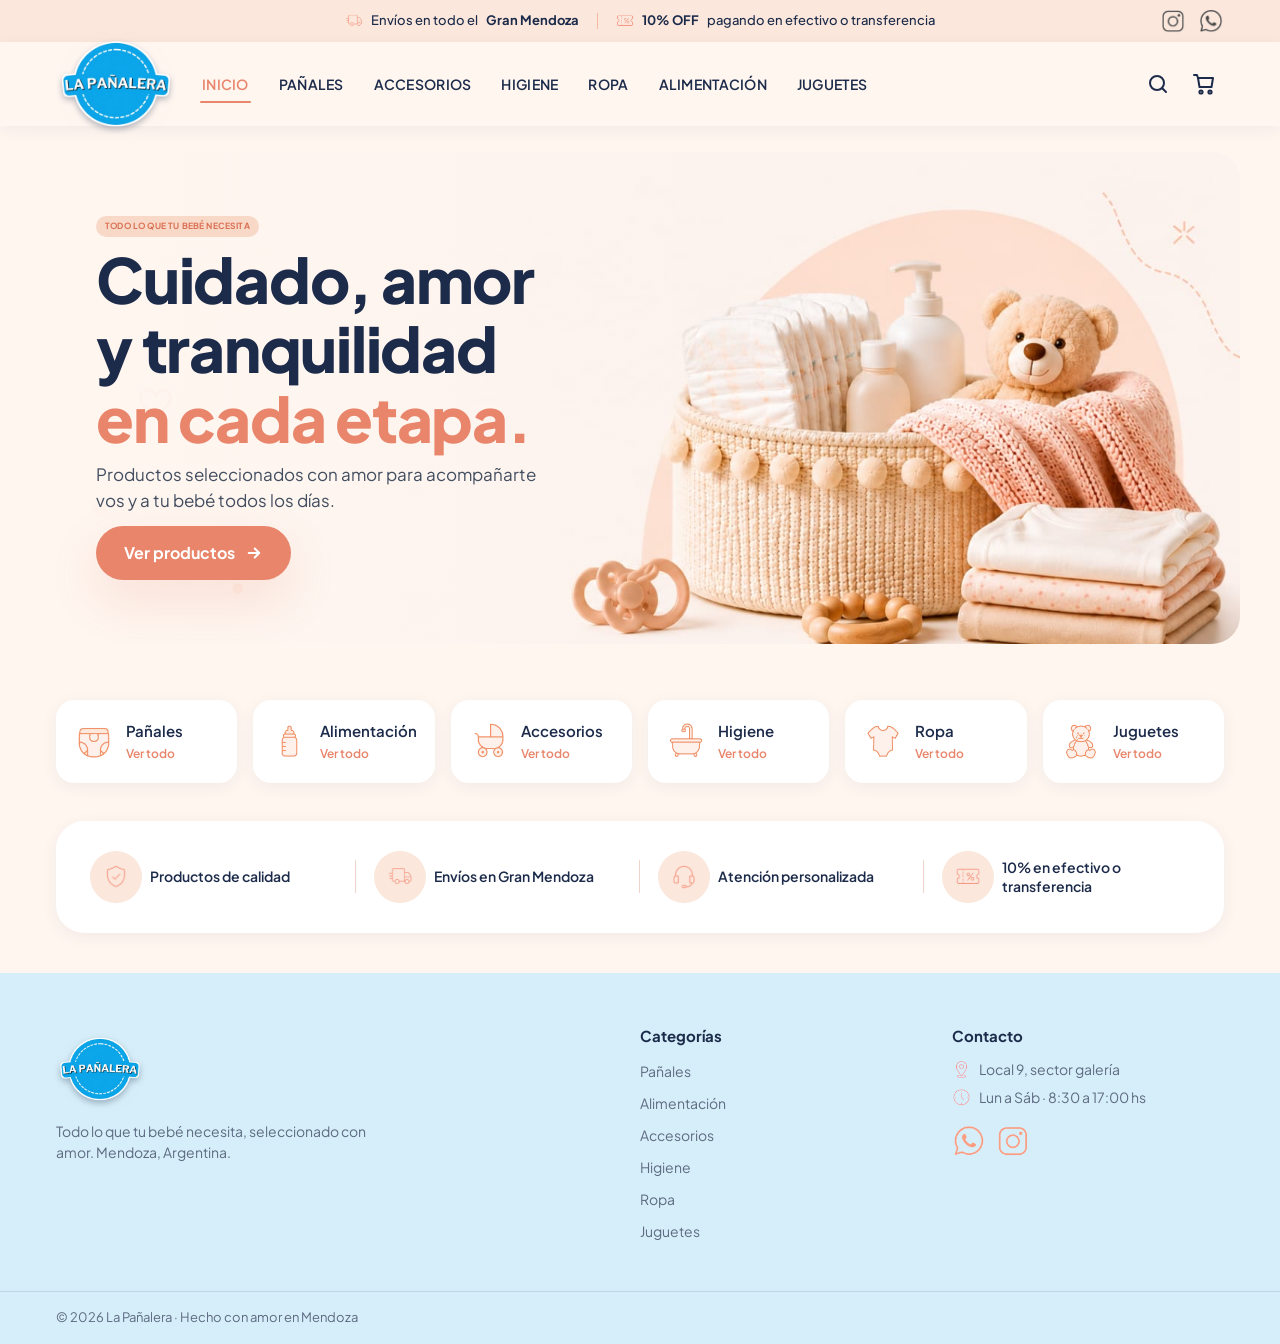
<file: index.html>
<!DOCTYPE html>
<html lang="es">
<head>
  <meta charset="UTF-8" />
  <meta name="viewport" content="width=device-width, initial-scale=1.0" />
  <title>La Pañalera — Todo lo que tu bebé necesita</title>
  <meta name="description" content="La Pañalera: pañales, alimentación, accesorios, higiene, ropa y juguetes para tu bebé. Productos seleccionados con amor. Envíos a todo el país." />

  <link rel="preconnect" href="https://fonts.googleapis.com" />
  <link rel="preconnect" href="https://fonts.gstatic.com" crossorigin />
  <link href="https://fonts.googleapis.com/css2?family=Plus+Jakarta+Sans:wght@400;500;600;700;800&display=swap" rel="stylesheet" />
  <link rel="stylesheet" href="css/styles.css" />
  <link rel="icon" href="assets/logo.png" />
</head>
<body>

  <!-- ===================== BARRA DE ANUNCIO ===================== -->
  <div class="topbar">
    <div class="container topbar__inner">
      <p class="topbar__msg">
        <img class="ico" src="assets/icons/truck-coral.png" alt="" />
        Envíos en todo el <strong>Gran Mendoza</strong>
      </p>
      <span class="topbar__sep" aria-hidden="true"></span>
      <p class="topbar__msg topbar__msg--2">
        <img class="ico" src="assets/icons/oferta-coral.png" alt="" />
        <strong>10% OFF</strong> pagando en efectivo o transferencia
      </p>
      <div class="topbar__social">
        <a href="https://www.instagram.com/lapanaleradelmercado" target="_blank" rel="noopener" aria-label="Instagram"><img class="social-ico" src="assets/icons/ig-gray.png" alt="Instagram" /></a>
        <a href="#" id="topbarWa" target="_blank" rel="noopener" aria-label="WhatsApp"><img class="social-ico" src="assets/icons/wa-gray.png" alt="WhatsApp" /></a>
      </div>
    </div>
  </div>

  <!-- ===================== HEADER ===================== -->
  <header class="header">
    <div class="container header__inner">
      <button class="header__menu" id="menuBtn" aria-label="Abrir menú">
        <svg viewBox="0 0 24 24"><path d="M4 7h16M4 12h16M4 17h16"/></svg>
      </button>

      <a href="index.html" class="logo" aria-label="La Pañalera — inicio">
        <img class="logo__img" src="assets/logo-sticker.png" alt="La Pañalera" width="1052" height="1052" />
      </a>

      <nav class="nav" id="nav">
        <a href="index.html" class="nav__link is-active">Inicio</a>
        <a href="productos.html?rubro=panales" class="nav__link">Pañales</a>
        <a href="productos.html?rubro=accesorios" class="nav__link">Accesorios</a>
        <a href="productos.html?rubro=higiene" class="nav__link">Higiene</a>
        <a href="productos.html?rubro=ropa" class="nav__link">Ropa</a>
        <a href="productos.html?rubro=alimentacion" class="nav__link">Alimentación</a>
        <a href="productos.html?rubro=juguetes" class="nav__link">Juguetes</a>
        <a href="productos.html" class="nav__link nav__link--ofertas" hidden>Ofertas</a>
      </nav>

      <div class="header__actions">
        <button class="iconbtn iconbtn--search" id="searchBtn" aria-label="Buscar productos">
          <svg viewBox="0 0 24 24"><circle cx="11" cy="11" r="7"/><path d="m20 20-3.5-3.5"/></svg>
        </button>
        <button class="iconbtn header__user" aria-label="Mi cuenta">
          <svg viewBox="0 0 24 24"><circle cx="12" cy="8" r="4"/><path d="M5 20c0-3.5 3-6 7-6s7 2.5 7 6"/></svg>
        </button>
        <button class="iconbtn iconbtn--cart" id="cartBtn" aria-label="Carrito">
          <svg viewBox="0 0 24 24"><path d="M6 6h15l-1.5 9h-12z"/><path d="M6 6 5 3H2"/><circle cx="9" cy="20" r="1.6"/><circle cx="18" cy="20" r="1.6"/></svg>
          <span class="badge" id="cartCount" hidden>0</span>
        </button>
      </div>
    </div>
  </header>

  <!-- Menú lateral mobile -->
  <div class="drawer" id="drawer" hidden>
    <div class="drawer__panel">
      <button class="drawer__close" id="drawerClose" aria-label="Cerrar menú">&times;</button>
      <nav class="drawer__nav" id="drawerNav"></nav>
    </div>
    <div class="drawer__backdrop" id="drawerBackdrop"></div>
  </div>

  <!-- Carrito (panel lateral) -->
  <div class="cart" id="cart" hidden>
    <div class="cart__backdrop" id="cartBackdrop"></div>
    <aside class="cart__panel" role="dialog" aria-label="Tu carrito">
      <header class="cart__head">
        <h2 class="cart__title">Tu carrito</h2>
        <button class="cart__close" id="cartClose" aria-label="Cerrar carrito">&times;</button>
      </header>
      <div class="cart__body" id="cartBody"><!-- render por JS --></div>
      <footer class="cart__foot" id="cartFoot">
        <div class="cart__totalrow">
          <span>Total</span>
          <strong id="cartTotal">$0</strong>
        </div>
        <a class="btn btn--primary cart__checkout" id="cartCheckout" target="_blank" rel="noopener">
          <img class="cart__waico" src="assets/icons/wa-white.png" alt="" />
          Finalizar pedido por WhatsApp
        </a>
        <button class="cart__clear" id="cartClear">Vaciar carrito</button>
      </footer>
    </aside>
  </div>

  <!-- Aviso flotante -->
  <div class="toast" id="toast" role="status" aria-live="polite" hidden></div>

  <main>
    <!-- ===================== HERO ===================== -->
    <section class="hero">
      <div class="container hero__inner">
        <picture class="hero__pic">
          <source media="(max-width: 991px)" srcset="assets/hero-mobile.jpeg" />
          <img class="hero__photo" src="assets/hero.jpeg" alt="Canasta con productos para bebé: pañales, mamadera, osito de peluche, mantita y accesorios" />
        </picture>
        <div class="hero__scrim" aria-hidden="true"></div>
        <div class="hero__content">
          <span class="pill">Todo lo que tu bebé necesita</span>
          <h1 class="hero__title">
            Cuidado, amor<br />y tranquilidad<br />
            <span class="hero__title-accent">en cada etapa.</span>
          </h1>
          <p class="hero__text">
            Productos seleccionados con amor para acompañarte
            vos y a tu bebé todos los días.
          </p>
          <a href="productos.html" class="btn btn--primary hero__cta">
            Ver productos
            <svg viewBox="0 0 24 24" aria-hidden="true"><path d="M5 12h14M13 6l6 6-6 6"/></svg>
          </a>

          <!-- confianza (visible en desktop dentro del hero) -->
          <ul class="hero__trust">
            <li><span class="hero__trust-ico"><img src="assets/icons/escudo-coral.png" alt="" /></span> Productos confiables</li>
            <li><span class="hero__trust-ico"><img src="assets/icons/truck-coral.png" alt="" /></span> Envíos en Gran Mendoza</li>
            <li><span class="hero__trust-ico"><img src="assets/icons/soporte-coral.png" alt="" /></span> Atención personalizada</li>
          </ul>
        </div>

      </div>
    </section>

    <!-- ===================== CATEGORÍAS ===================== -->
    <section class="cats" id="categorias" aria-label="Categorías">
      <div class="container">
        <div class="cats__card">
          <div class="cats__grid" id="catsGrid"><!-- render por JS --></div>
          <a href="productos.html" class="btn btn--soft cats__all">
            Ver todas las categorías
            <svg viewBox="0 0 24 24" aria-hidden="true"><path d="M5 12h14M13 6l6 6-6 6"/></svg>
          </a>
        </div>
      </div>
    </section>

    <!-- ===================== FRANJA DE CONFIANZA / PROMOS ===================== -->
    <section class="trust" aria-label="Por qué comprarnos">
      <div class="container">
        <ul class="trust__row" id="trustRow"><!-- render por JS --></ul>
      </div>
    </section>
  </main>

  <!-- ===================== FOOTER ===================== -->
  <footer class="footer">
    <div class="container footer__inner">
      <div class="footer__brand">
        <span class="logo logo--footer">
          <img class="logo__img" src="assets/logo-sticker.png" alt="La Pañalera" width="1052" height="1052" />
        </span>
        <p>Todo lo que tu bebé necesita, seleccionado con amor. Mendoza, Argentina.</p>
      </div>
      <div class="footer__col">
        <h3>Categorías</h3>
        <ul id="footerCats"></ul>
      </div>
      <div class="footer__col">
        <h3>Contacto</h3>
        <ul class="footer__info">
          <li>
            <a href="https://maps.app.goo.gl/g9U7CabWw5ooYcFR8" target="_blank" rel="noopener">
              <img class="finfo-ico" src="assets/icons/ubicacion-coral.png" alt="" />
              Local 9, sector galería
            </a>
          </li>
          <li>
            <img class="finfo-ico" src="assets/icons/reloj-coral.png" alt="" />
            Lun a Sáb · 8:30 a 17:00 hs
          </li>
        </ul>
        <div class="footer__social">
          <a href="#" id="footerWaIcon" target="_blank" rel="noopener" aria-label="WhatsApp"><img src="assets/icons/wa-coral.png" alt="WhatsApp" /></a>
          <a href="https://www.instagram.com/lapanaleradelmercado" target="_blank" rel="noopener" aria-label="Instagram"><img src="assets/icons/ig-coral.png" alt="Instagram" /></a>
        </div>
      </div>
    </div>
    <div class="footer__bottom">
      <div class="container">© <span id="year"></span> La Pañalera · Hecho con amor en Mendoza</div>
    </div>
  </footer>

  <!-- ===================== BOTTOM NAV (mobile) ===================== -->
  <nav class="bottomnav" aria-label="Navegación principal">
    <a href="index.html" class="bottomnav__item is-active">
      <img class="bn-ico" src="assets/icons/home-coral.png" alt="" />
      <span>Inicio</span>
    </a>
    <a href="#categorias" class="bottomnav__item">
      <img class="bn-ico" src="assets/icons/cats-gray.png" alt="" />
      <span>Categorías</span>
    </a>
    <a href="#" class="bottomnav__item" id="navWa" target="_blank" rel="noopener">
      <img class="bn-ico" src="assets/icons/wa-gray.png" alt="" />
      <span>WhatsApp</span>
    </a>
    <a href="https://www.instagram.com/lapanaleradelmercado" class="bottomnav__item" id="navIg" target="_blank" rel="noopener">
      <img class="bn-ico" src="assets/icons/ig-gray.png" alt="" />
      <span>Instagram</span>
    </a>
    <a href="#" class="bottomnav__item" id="cartBtnNav">
      <img class="bn-ico" src="assets/icons/cart-gray.png" alt="" />
      <span>Carrito</span>
      <span class="badge badge--nav" id="cartCountNav" hidden>0</span>
    </a>
  </nav>

  <script src="js/main.js"></script>
</body>
</html>
</file>
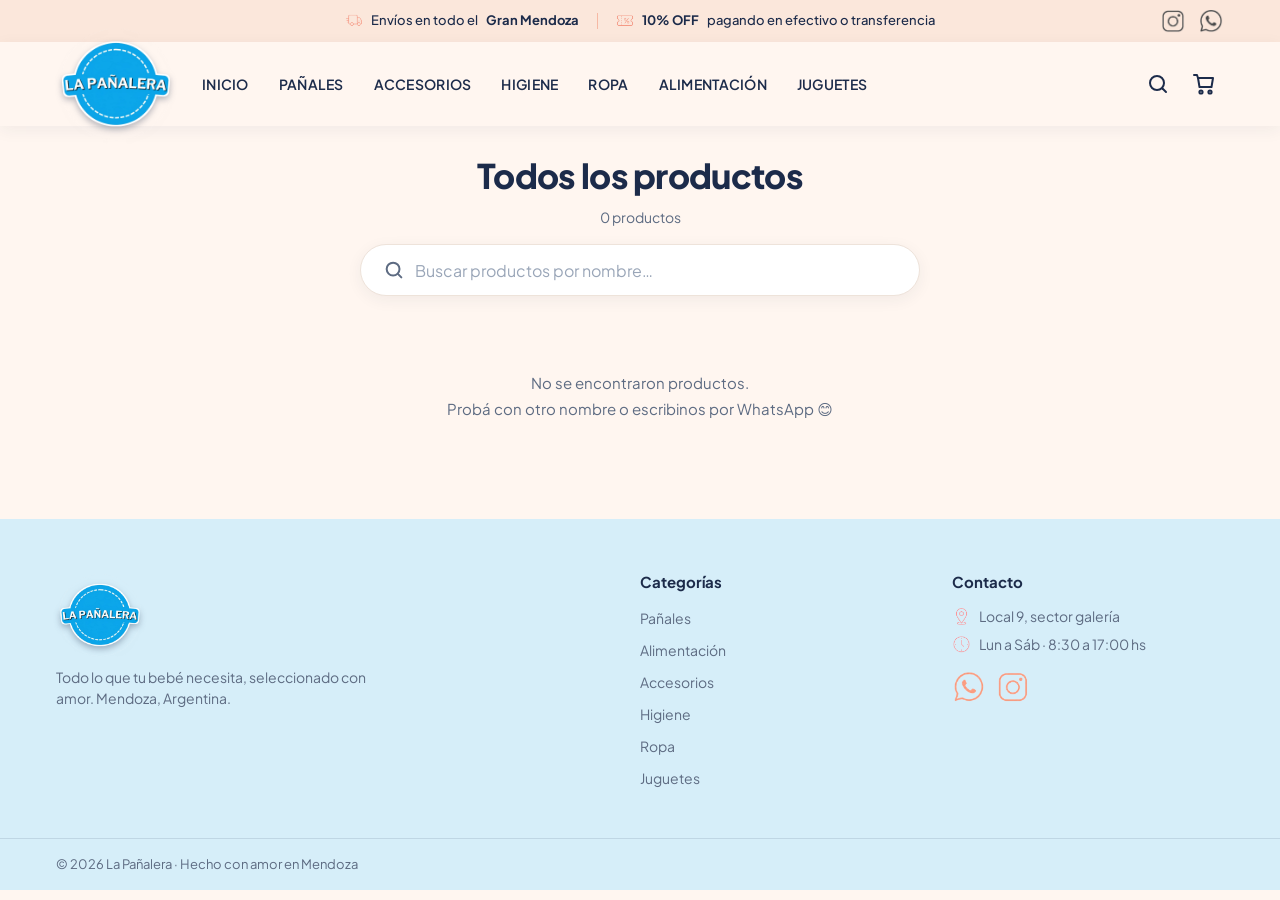
<file: productos.html>
<!DOCTYPE html>
<html lang="es">
<head>
  <meta charset="UTF-8" />
  <meta name="viewport" content="width=device-width, initial-scale=1.0" />
  <title>Productos — La Pañalera</title>
  <meta name="description" content="Catálogo de productos de La Pañalera: pañales, alimentación, accesorios, higiene, ropa y juguetes. Consultá y comprá por WhatsApp." />

  <link rel="preconnect" href="https://fonts.googleapis.com" />
  <link rel="preconnect" href="https://fonts.gstatic.com" crossorigin />
  <link href="https://fonts.googleapis.com/css2?family=Plus+Jakarta+Sans:wght@400;500;600;700;800&display=swap" rel="stylesheet" />
  <link rel="stylesheet" href="css/styles.css" />
  <link rel="icon" href="assets/logo.png" />
</head>
<body>

  <!-- ===================== BARRA DE ANUNCIO ===================== -->
  <div class="topbar">
    <div class="container topbar__inner">
      <p class="topbar__msg">
        <img class="ico" src="assets/icons/truck-coral.png" alt="" />
        Envíos en todo el <strong>Gran Mendoza</strong>
      </p>
      <span class="topbar__sep" aria-hidden="true"></span>
      <p class="topbar__msg topbar__msg--2">
        <img class="ico" src="assets/icons/oferta-coral.png" alt="" />
        <strong>10% OFF</strong> pagando en efectivo o transferencia
      </p>
      <div class="topbar__social">
        <a href="https://www.instagram.com/lapanaleradelmercado" target="_blank" rel="noopener" aria-label="Instagram"><img class="social-ico" src="assets/icons/ig-gray.png" alt="Instagram" /></a>
        <a href="#" id="topbarWa" target="_blank" rel="noopener" aria-label="WhatsApp"><img class="social-ico" src="assets/icons/wa-gray.png" alt="WhatsApp" /></a>
      </div>
    </div>
  </div>

  <!-- ===================== HEADER ===================== -->
  <header class="header">
    <div class="container header__inner">
      <button class="header__menu" id="menuBtn" aria-label="Abrir menú">
        <svg viewBox="0 0 24 24"><path d="M4 7h16M4 12h16M4 17h16"/></svg>
      </button>

      <a href="index.html" class="logo" aria-label="La Pañalera — inicio">
        <img class="logo__img" src="assets/logo-sticker.png" alt="La Pañalera" width="1052" height="1052" />
      </a>

      <nav class="nav" id="nav">
        <a href="index.html" class="nav__link">Inicio</a>
        <a href="productos.html?rubro=panales" class="nav__link">Pañales</a>
        <a href="productos.html?rubro=accesorios" class="nav__link">Accesorios</a>
        <a href="productos.html?rubro=higiene" class="nav__link">Higiene</a>
        <a href="productos.html?rubro=ropa" class="nav__link">Ropa</a>
        <a href="productos.html?rubro=alimentacion" class="nav__link">Alimentación</a>
        <a href="productos.html?rubro=juguetes" class="nav__link">Juguetes</a>
        <a href="productos.html" class="nav__link nav__link--ofertas" hidden>Ofertas</a>
      </nav>

      <div class="header__actions">
        <button class="iconbtn iconbtn--search" id="searchBtn" aria-label="Buscar productos">
          <svg viewBox="0 0 24 24"><circle cx="11" cy="11" r="7"/><path d="m20 20-3.5-3.5"/></svg>
        </button>
        <button class="iconbtn header__user" aria-label="Mi cuenta">
          <svg viewBox="0 0 24 24"><circle cx="12" cy="8" r="4"/><path d="M5 20c0-3.5 3-6 7-6s7 2.5 7 6"/></svg>
        </button>
        <button class="iconbtn iconbtn--cart" id="cartBtn" aria-label="Carrito">
          <svg viewBox="0 0 24 24"><path d="M6 6h15l-1.5 9h-12z"/><path d="M6 6 5 3H2"/><circle cx="9" cy="20" r="1.6"/><circle cx="18" cy="20" r="1.6"/></svg>
          <span class="badge" id="cartCount" hidden>0</span>
        </button>
      </div>
    </div>
  </header>

  <!-- Menú lateral mobile -->
  <div class="drawer" id="drawer" hidden>
    <div class="drawer__panel">
      <button class="drawer__close" id="drawerClose" aria-label="Cerrar menú">&times;</button>
      <nav class="drawer__nav" id="drawerNav"></nav>
    </div>
    <div class="drawer__backdrop" id="drawerBackdrop"></div>
  </div>

  <!-- Carrito (panel lateral) -->
  <div class="cart" id="cart" hidden>
    <div class="cart__backdrop" id="cartBackdrop"></div>
    <aside class="cart__panel" role="dialog" aria-label="Tu carrito">
      <header class="cart__head">
        <h2 class="cart__title">Tu carrito</h2>
        <button class="cart__close" id="cartClose" aria-label="Cerrar carrito">&times;</button>
      </header>
      <div class="cart__body" id="cartBody"><!-- render por JS --></div>
      <footer class="cart__foot" id="cartFoot">
        <div class="cart__totalrow">
          <span>Total</span>
          <strong id="cartTotal">$0</strong>
        </div>
        <a class="btn btn--primary cart__checkout" id="cartCheckout" target="_blank" rel="noopener">
          <img class="cart__waico" src="assets/icons/wa-white.png" alt="" />
          Finalizar pedido por WhatsApp
        </a>
        <button class="cart__clear" id="cartClear">Vaciar carrito</button>
      </footer>
    </aside>
  </div>

  <!-- Aviso flotante -->
  <div class="toast" id="toast" role="status" aria-live="polite" hidden></div>

  <main class="page">
    <section class="catalog">
      <div class="container">
        <div class="catalog__head">
          <h1 class="section-title" id="productsTitle">Todos los productos</h1>
          <p class="section-sub" id="productsSub"></p>
        </div>
        <div class="catalog__search">
          <label class="searchbar searchbar--lg">
            <svg viewBox="0 0 24 24" aria-hidden="true"><circle cx="11" cy="11" r="7"/><path d="m20 20-3.5-3.5"/></svg>
            <input type="search" id="productSearch" placeholder="Buscar productos por nombre…" aria-label="Buscar productos" />
          </label>
        </div>
        <div class="products__grid" id="productsGrid"><!-- render por JS --></div>
      </div>
    </section>
  </main>

  <!-- ===================== FOOTER ===================== -->
  <footer class="footer">
    <div class="container footer__inner">
      <div class="footer__brand">
        <span class="logo logo--footer">
          <img class="logo__img" src="assets/logo-sticker.png" alt="La Pañalera" width="1052" height="1052" />
        </span>
        <p>Todo lo que tu bebé necesita, seleccionado con amor. Mendoza, Argentina.</p>
      </div>
      <div class="footer__col">
        <h3>Categorías</h3>
        <ul id="footerCats"></ul>
      </div>
      <div class="footer__col">
        <h3>Contacto</h3>
        <ul class="footer__info">
          <li>
            <a href="https://maps.app.goo.gl/g9U7CabWw5ooYcFR8" target="_blank" rel="noopener">
              <img class="finfo-ico" src="assets/icons/ubicacion-coral.png" alt="" />
              Local 9, sector galería
            </a>
          </li>
          <li>
            <img class="finfo-ico" src="assets/icons/reloj-coral.png" alt="" />
            Lun a Sáb · 8:30 a 17:00 hs
          </li>
        </ul>
        <div class="footer__social">
          <a href="#" id="footerWaIcon" target="_blank" rel="noopener" aria-label="WhatsApp"><img src="assets/icons/wa-coral.png" alt="WhatsApp" /></a>
          <a href="https://www.instagram.com/lapanaleradelmercado" target="_blank" rel="noopener" aria-label="Instagram"><img src="assets/icons/ig-coral.png" alt="Instagram" /></a>
        </div>
      </div>
    </div>
    <div class="footer__bottom">
      <div class="container">© <span id="year"></span> La Pañalera · Hecho con amor en Mendoza</div>
    </div>
  </footer>

  <!-- ===================== BOTTOM NAV (mobile) ===================== -->
  <nav class="bottomnav" aria-label="Navegación principal">
    <a href="index.html" class="bottomnav__item">
      <img class="bn-ico" src="assets/icons/home-gray.png" alt="" />
      <span>Inicio</span>
    </a>
    <a href="index.html#categorias" class="bottomnav__item">
      <img class="bn-ico" src="assets/icons/cats-gray.png" alt="" />
      <span>Categorías</span>
    </a>
    <a href="#" class="bottomnav__item" id="navWa" target="_blank" rel="noopener">
      <img class="bn-ico" src="assets/icons/wa-gray.png" alt="" />
      <span>WhatsApp</span>
    </a>
    <a href="https://www.instagram.com/lapanaleradelmercado" class="bottomnav__item" id="navIg" target="_blank" rel="noopener">
      <img class="bn-ico" src="assets/icons/ig-gray.png" alt="" />
      <span>Instagram</span>
    </a>
    <a href="#" class="bottomnav__item" id="cartBtnNav">
      <img class="bn-ico" src="assets/icons/cart-gray.png" alt="" />
      <span>Carrito</span>
      <span class="badge badge--nav" id="cartCountNav" hidden>0</span>
    </a>
  </nav>

  <script src="js/main.js"></script>
</body>
</html>
</file>
<file: css/styles.css>
/* =========================================================
   LA PAÑALERA — Hoja de estilos
   Mobile-first. Breakpoint desktop en 992px.
   Todo se controla con las variables de :root.
   ========================================================= */

:root {
  /* Marca */
  --brand: #29abe2;          /* azul del logo */
  --sky-pastel: #d6eef9;     /* celeste pastel (footer) */
  --divider: #f0d4cb;        /* rayitas rosas (separadores) */

  /* Acento (coral / salmón del mockup) */
  --accent: #e8856b;
  --accent-dark: #db6f53;
  --accent-soft: #f6b9a4;

  /* Cremas y durazno */
  --cream: #fff6f0;
  --peach-50: #fdf1ea;
  --peach-100: #fbe7db;
  --peach-200: #f8d8c7;
  --peach-300: #f1c3ad;

  /* Texto */
  --ink: #1c2b4a;            /* azul marino títulos */
  --ink-soft: #5d6b82;       /* gris texto */
  --line: #eee3da;

  /* Ilustración hero */
  --basket: #e7cba6;
  --basket-rim: #f0ddc4;
  --basket-line: #c9a982;
  --bear: #d6b48a;
  --bear-light: #ecdcc2;
  --bear-dark: #b8966c;

  /* Sistema */
  --white: #ffffff;
  --radius: 18px;
  --radius-lg: 28px;
  --shadow-sm: 0 4px 16px rgba(28, 43, 74, .06);
  --shadow-md: 0 10px 30px rgba(28, 43, 74, .08);
  --shadow-lg: 0 20px 50px rgba(219, 111, 83, .16);
  --container: 1200px;
  --ease: cubic-bezier(.4, 0, .2, 1);
}

/* ---------- Reset ---------- */
* { box-sizing: border-box; margin: 0; padding: 0; -webkit-tap-highlight-color: transparent; }
[hidden] { display: none !important; }
a, button, input, label, .cat, .bottomnav__item { -webkit-tap-highlight-color: transparent; }
html { scroll-behavior: smooth; }
body {
  font-family: 'Plus Jakarta Sans', system-ui, -apple-system, sans-serif;
  color: var(--ink);
  background: var(--cream);
  line-height: 1.5;
  -webkit-font-smoothing: antialiased;
  padding-bottom: 70px; /* deja lugar al bottom-nav en mobile */
}
a { color: inherit; text-decoration: none; }
ul { list-style: none; }
img, svg { display: block; max-width: 100%; }
button { font-family: inherit; cursor: pointer; border: none; background: none; }
input { font-family: inherit; }

.container { width: 100%; max-width: var(--container); margin: 0 auto; padding: 0 16px; }
.ico { width: 18px; height: 18px; }

/* Estilo base de íconos de línea */
svg path, svg circle, svg rect, svg ellipse, svg line {
  vector-effect: non-scaling-stroke;
}
.header svg, .topbar svg, .iconbtn svg, .bottomnav svg, .searchbar svg,
.btn svg, .hero__trust-ico svg, .cat__ico svg, .trust__ico svg {
  fill: none;
  stroke: currentColor;
  stroke-width: 2;
  stroke-linecap: round;
  stroke-linejoin: round;
}

/* =========================================================
   BARRA DE ANUNCIO
   ========================================================= */
.topbar {
  background: var(--peach-100);
  color: var(--ink);
  font-size: 13px;
  font-weight: 500;
}
.topbar__inner {
  display: flex;
  align-items: center;
  justify-content: center;
  gap: 14px;
  min-height: 38px;
}
.topbar__msg { display: inline-flex; align-items: center; gap: 8px; }
.topbar__msg .ico { color: var(--accent); }
.topbar__msg--2, .topbar__sep, .topbar__social { display: none; }
.topbar__social { gap: 12px; }
.topbar__social a { color: var(--ink); display: inline-flex; transition: transform .2s var(--ease); }
.topbar__social a:hover { transform: translateY(-1px); }
.social-ico { width: 26px; height: 26px; object-fit: contain; }

/* tamaños de los iconos-imagen (barra inferior, anuncios, confianza, carrito) */
img.ico { object-fit: contain; }
.bn-ico { width: 24px; height: 24px; object-fit: contain; }
.cart__waico { width: 22px; height: 22px; object-fit: contain; }
.trust__ico img { width: 26px; height: 26px; object-fit: contain; }
.hero__trust-ico img { width: 19px; height: 19px; object-fit: contain; }

/* =========================================================
   HEADER
   ========================================================= */
.header {
  position: sticky;
  top: 0;
  z-index: 50;
  background: var(--cream);
  box-shadow: var(--shadow-sm);
}
.header__inner {
  display: flex;
  align-items: center;
  justify-content: space-between;
  gap: 12px;
  min-height: 64px;
}
.header__menu { color: var(--ink); padding: 6px; }
.header__menu svg { width: 26px; height: 26px; }

.logo { display: inline-flex; align-items: center; }
/* logo sticker: borde blanco + sombra (relieve). Márgenes negativos para no agrandar el header */
.logo__img {
  width: 94px; height: 94px; object-fit: contain; margin: -15px 0;
  filter: drop-shadow(0 3px 3px rgba(28, 43, 74, .32));
}
.logo--footer .logo__img { width: 96px; height: 96px; margin: 0; }

.nav { display: none; }
.nav__link {
  font-size: 14px; font-weight: 600; color: var(--ink);
  padding: 6px 2px; position: relative; transition: color .2s var(--ease);
}
.nav__link:hover { color: var(--accent); }
.nav__link.is-active { color: var(--accent); }
.nav__link.is-active::after {
  content: ''; position: absolute; left: 0; right: 0; bottom: -2px; height: 2px;
  background: var(--accent); border-radius: 2px;
}

.header__actions { display: flex; align-items: center; gap: 6px; }
.iconbtn {
  position: relative; color: var(--ink); padding: 8px; border-radius: 50%;
  transition: background .2s var(--ease), color .2s var(--ease);
}
.iconbtn svg { width: 24px; height: 24px; }
.iconbtn:hover { background: var(--peach-100); color: var(--accent); }
/* mobile: solo la lupa en el header (carrito está en la barra inferior) */
.iconbtn--search { display: inline-flex; }
.header__user, .iconbtn--cart { display: none; }

.badge {
  position: absolute; top: 0; right: 0;
  background: var(--accent); color: #fff; font-size: 11px; font-weight: 700;
  min-width: 18px; height: 18px; border-radius: 9px;
  display: grid; place-items: center; padding: 0 4px;
}

/* Buscador */
.searchbar__wrap { padding-bottom: 12px; }
.searchbar {
  display: flex; align-items: center; gap: 10px;
  background: var(--white); border: 1.5px solid var(--line);
  border-radius: 999px; padding: 12px 18px; box-shadow: var(--shadow-sm);
  transition: border-color .2s var(--ease);
}
.searchbar:focus-within { border-color: var(--accent-soft); }
.searchbar svg { width: 20px; height: 20px; color: var(--ink-soft); }
.searchbar input { flex: 1; border: none; outline: none; font-size: 15px; background: none; color: var(--ink); }
.searchbar input::placeholder { color: #9aa6b8; }

/* =========================================================
   DRAWER (menú mobile)
   ========================================================= */
.drawer { position: fixed; inset: 0; z-index: 100; }
.drawer__backdrop { position: absolute; inset: 0; background: rgba(28,43,74,.45); animation: fade .25s var(--ease); }
.drawer__panel {
  position: absolute; top: 0; left: 0; bottom: 0; width: 78%; max-width: 320px;
  background: var(--cream); box-shadow: var(--shadow-lg); padding: 24px 20px;
  z-index: 1; animation: slideIn .28s var(--ease);
}
.drawer__close { font-size: 30px; line-height: 1; color: var(--ink); margin-bottom: 16px; }
.drawer__nav a {
  display: block; padding: 14px 8px; font-size: 16px; font-weight: 600;
  color: var(--ink); border-bottom: 1px solid var(--line);
}
.drawer__nav a:hover { color: var(--accent); }
@keyframes slideIn { from { transform: translateX(-100%); } to { transform: translateX(0); } }
@keyframes slideInRight { from { transform: translateX(100%); } to { transform: translateX(0); } }
@keyframes fade { from { opacity: 0; } to { opacity: 1; } }

/* =========================================================
   CARRITO (panel lateral derecho)
   ========================================================= */
.cart { position: fixed; inset: 0; z-index: 120; }
.cart__backdrop { position: absolute; inset: 0; background: rgba(28,43,74,.45); animation: fade .25s var(--ease); }
.cart__panel {
  position: absolute; top: 0; right: 0; bottom: 0; width: 90%; max-width: 400px;
  background: var(--cream); box-shadow: var(--shadow-lg);
  display: flex; flex-direction: column; animation: slideInRight .28s var(--ease);
}
.cart__head {
  display: flex; align-items: center; justify-content: space-between;
  padding: 20px 20px 14px; border-bottom: 1px solid var(--line);
}
.cart__title { font-size: 19px; font-weight: 800; }
.cart__close { font-size: 30px; line-height: 1; color: var(--ink-soft); }
.cart__body { flex: 1; overflow-y: auto; padding: 14px 16px; }

.cart__empty { text-align: center; padding: 48px 20px; color: var(--ink-soft); }
.cart__empty-ico { display: inline-grid; place-items: center; width: 64px; height: 64px; border-radius: 50%; background: var(--peach-100); color: var(--accent); margin-bottom: 14px; }
.cart__empty-ico svg { width: 30px; height: 30px; }
.cart__empty p { font-weight: 700; color: var(--ink); margin-bottom: 4px; }
.cart__empty span { font-size: 13px; }

.cart-item {
  display: flex; align-items: center; gap: 12px;
  padding: 14px 0; border-bottom: 1px solid var(--line);
}
.cart-item__info { display: flex; flex-direction: column; gap: 2px; flex: 1; min-width: 0; }
.cart-item__cat { font-size: 10px; font-weight: 700; color: var(--accent); text-transform: uppercase; letter-spacing: .04em; }
.cart-item__name { font-size: 14px; font-weight: 700; color: var(--ink); line-height: 1.25; }
.cart-item__price { font-size: 13px; color: var(--ink-soft); }
.cart-item__right { display: flex; flex-direction: column; align-items: flex-end; gap: 8px; }
.stepper {
  display: inline-flex; align-items: center; gap: 2px;
  background: var(--white); border: 1.5px solid var(--line); border-radius: 999px; padding: 2px;
}
.stepper button {
  width: 28px; height: 28px; border-radius: 50%; color: var(--accent-dark);
  font-size: 18px; font-weight: 700; display: grid; place-items: center;
  transition: background .15s var(--ease);
}
.stepper button:hover { background: var(--peach-100); }
.stepper span { min-width: 24px; text-align: center; font-weight: 700; font-size: 14px; }
.cart-item__del { color: #b9c0cc; padding: 2px; transition: color .15s var(--ease); }
.cart-item__del:hover { color: var(--accent); }
.cart-item__del svg { width: 18px; height: 18px; }

.cart__foot { padding: 16px 18px calc(16px + env(safe-area-inset-bottom)); border-top: 1px solid var(--line); background: var(--cream); }
.cart__totalrow { display: flex; justify-content: space-between; align-items: baseline; margin-bottom: 14px; font-size: 15px; }
.cart__totalrow strong { font-size: 22px; font-weight: 800; }
.cart__checkout { width: 100%; justify-content: center; }
.cart__checkout svg { fill: #fff; stroke: none; }
.cart__clear {
  display: block; width: 100%; text-align: center; margin-top: 10px;
  font-size: 13px; font-weight: 600; color: var(--ink-soft); padding: 6px;
}
.cart__clear:hover { color: var(--accent); }

/* animación del ícono de carrito al agregar */
.iconbtn--cart.pulse svg { animation: cartPulse .4s var(--ease); }
@keyframes cartPulse { 0%,100% { transform: scale(1); } 40% { transform: scale(1.22); } }

/* =========================================================
   TOAST
   ========================================================= */
.toast {
  position: fixed; left: 50%; bottom: 90px; transform: translate(-50%, 12px);
  background: var(--ink); color: #fff; font-size: 13.5px; font-weight: 600;
  padding: 12px 20px; border-radius: 999px; box-shadow: var(--shadow-md);
  z-index: 130; opacity: 0; transition: opacity .25s var(--ease), transform .25s var(--ease);
  max-width: 88%; text-align: center;
}
.toast.is-on { opacity: 1; transform: translate(-50%, 0); }

/* =========================================================
   LIGHTBOX (ampliar imagen)
   ========================================================= */
.lightbox {
  position: fixed; inset: 0; z-index: 200; display: grid; place-items: center;
  background: rgba(20, 28, 46, .88); padding: 24px; cursor: zoom-out;
  opacity: 0; transition: opacity .2s var(--ease);
}
.lightbox.is-on { opacity: 1; }
.lightbox img {
  max-width: 100%; max-height: 100%; border-radius: 14px;
  box-shadow: 0 20px 60px rgba(0, 0, 0, .5);
}

/* =========================================================
   HERO
   ========================================================= */
.hero { padding: 14px 0 8px; }
.hero__inner {
  background: #fcf3ee; /* mismo crema que la foto */
  border-radius: var(--radius-lg);
  padding: 20px 18px;
  position: relative;
  overflow: hidden;
  min-height: 268px;            /* apaisado, como el mockup */
  display: flex;
  align-items: center;
}
.hero__content {
  position: relative; z-index: 2; max-width: 53%;
  display: flex; flex-direction: column; justify-content: center; align-items: flex-start;
}
.hero__pic { display: contents; }
.pill {
  display: inline-block; background: var(--peach-200); color: var(--accent-dark);
  font-size: 8.5px; font-weight: 700; letter-spacing: .02em; text-transform: uppercase;
  padding: 4px 9px; border-radius: 999px; margin-bottom: 8px; white-space: nowrap;
}
.hero__title {
  font-size: clamp(21px, 6vw, 40px); font-weight: 800; line-height: 1.12;
  letter-spacing: -.02em; margin-bottom: 9px;
}
.hero__title-accent { color: var(--accent); }
.hero__text { color: #434e60; font-size: 12.5px; max-width: 21ch; margin-bottom: 13px; }
.hero__cta { padding: 9px 20px; font-size: 13px; white-space: nowrap; }
.hero__trust { display: none; }

.btn {
  display: inline-flex; align-items: center; gap: 10px;
  font-weight: 700; font-size: 15px; border-radius: 999px;
  padding: 14px 26px; transition: transform .18s var(--ease), box-shadow .2s var(--ease), background .2s var(--ease);
}
.btn svg { width: 18px; height: 18px; }
.btn--primary { background: var(--accent); color: #fff; box-shadow: var(--shadow-lg); }
.btn--primary:hover { background: var(--accent-dark); transform: translateY(-2px); }
.btn--soft { background: var(--peach-100); color: var(--accent-dark); width: 100%; justify-content: center; }
.btn--soft:hover { background: var(--peach-200); }

/* foto del hero — fondo COMPLETO (como el mockup): canasta grande a la derecha */
.hero__pic { display: contents; }
.hero__photo {
  position: absolute; inset: 0; width: 100%; height: 100%;
  object-fit: cover; object-position: 62% center; z-index: 0;
}
/* fundido crema a la izquierda para que el texto se lea sobre la foto */
.hero__scrim {
  display: block; position: absolute; inset: 0; z-index: 1; pointer-events: none;
  background: linear-gradient(95deg,
    #fcf3ee 0%, #fcf3ee 30%, rgba(252,243,238,.72) 44%, rgba(252,243,238,0) 60%);
}

/* MOBILE (≤991px): la foto (hero 3) YA trae el texto; solo agregamos el botón */
@media (max-width: 991px) {
  .hero__inner {
    aspect-ratio: 1503 / 1047; min-height: 0; padding: 0; align-items: stretch;
  }
  .hero__photo { object-position: center; }
  .hero__scrim { display: none; }
  .pill, .hero__title, .hero__text { display: none; } /* ya están en la imagen */
  .hero__content {
    position: absolute; z-index: 2; left: 5%; bottom: 7%; max-width: none;
  }
  .hero__cta { padding: 9px 20px; font-size: 13px; }
  .hero__cta svg { display: none; }                    /* sin flechita en mobile */
}

/* =========================================================
   CATEGORÍAS
   ========================================================= */
.cats { padding: 20px 0; }
.cats__card {
  background: var(--white); border-radius: var(--radius-lg);
  box-shadow: var(--shadow-sm); padding: 22px 16px;
}
.cats__grid {
  display: grid; grid-template-columns: repeat(3, 1fr);
  gap: 0; margin-bottom: 18px;
}
.cat {
  position: relative;
  display: flex; flex-direction: column; align-items: center; gap: 10px;
  padding: 18px 8px; border-radius: 0;
  transition: background .2s var(--ease);
}
/* rayita vertical CORTA y centrada entre columnas (NO llega a la horizontal) */
.cat:not(:nth-child(3n))::after {
  content: ""; position: absolute; right: 0; top: 50%; transform: translateY(-50%);
  width: 1px; height: 42px; background: var(--divider);
}
/* línea horizontal entre las dos filas (en la 1ra fila) */
.cat:nth-child(-n+3) { box-shadow: inset 0 -1px 0 var(--divider); }
.cat:hover { background: var(--peach-50); }
.cat__ico { color: var(--accent); display: grid; place-items: center; }
.cat__ico svg, .cat__ico img { width: 46px; height: 46px; object-fit: contain; }
.cat__name { font-size: 14px; font-weight: 600; color: var(--ink); }
.cat__link { display: none; font-size: 12px; color: var(--accent); font-weight: 600; }
.cats__all { margin-top: 4px; }

/* =========================================================
   PRODUCTOS
   ========================================================= */
.products { padding: 18px 0 26px; }
.section-head { text-align: center; margin-bottom: 22px; }
.section-title { font-size: clamp(22px, 6vw, 30px); font-weight: 800; letter-spacing: -.02em; }
.section-sub { color: var(--ink-soft); font-size: 14px; margin-top: 6px; }

.products__grid {
  display: grid; grid-template-columns: repeat(2, 1fr); gap: 14px;
}
.card {
  background: var(--white); border-radius: var(--radius);
  box-shadow: var(--shadow-sm); overflow: hidden;
  display: flex; flex-direction: column;
  transition: transform .2s var(--ease), box-shadow .2s var(--ease);
}
.card:hover { transform: translateY(-4px); box-shadow: var(--shadow-md); }
.card__media { position: relative; aspect-ratio: 1 / 1; background: var(--peach-50); display: grid; place-items: center; }
.card__media svg { width: 46%; height: 46%; color: var(--accent-soft); }
.card__photo { position: absolute; inset: 0; width: 100%; height: 100%; object-fit: cover; z-index: 1; cursor: zoom-in; }
.card__tag {
  position: absolute; top: 10px; left: 10px; background: var(--accent); color: #fff;
  font-size: 11px; font-weight: 700; padding: 4px 10px; border-radius: 999px;
}
.card__fav {
  position: absolute; top: 8px; right: 8px; z-index: 2; width: 32px; height: 32px; border-radius: 50%;
  background: rgba(255,255,255,.85); color: var(--accent); display: grid; place-items: center;
}
.card__fav svg { width: 18px; height: 18px; fill: none; stroke: currentColor; stroke-width: 2; }
.card__body { padding: 12px 14px 14px; display: flex; flex-direction: column; gap: 6px; flex: 1; }
.card__cat { font-size: 11px; font-weight: 600; color: var(--accent); text-transform: uppercase; letter-spacing: .04em; }
.card__name { font-size: 15px; font-weight: 700; color: var(--ink); line-height: 1.25; }
.card__price { font-size: 18px; font-weight: 800; color: var(--ink); margin-top: auto; }
.card__cta {
  display: inline-flex; align-items: center; justify-content: center; gap: 8px;
  margin-top: 8px; padding: 10px; border-radius: 999px;
  background: var(--peach-100); color: var(--accent-dark); font-weight: 700; font-size: 14px;
  transition: background .2s var(--ease), color .2s var(--ease);
}
.card__cta svg { width: 16px; height: 16px; fill: currentColor; }
.card__cta:hover { background: var(--accent); color: #fff; }

/* control de carrito dentro de la card (− cantidad +, subtotal, tacho) */
.card__control { margin-top: 8px; }
.card__cartrow { display: flex; align-items: center; justify-content: space-between; gap: 8px; }
.card__cartrow .stepper { flex: 0 0 auto; }
.card__del { color: #c2c8d2; padding: 4px; border-radius: 8px; transition: color .15s var(--ease); }
.card__del:hover { color: var(--accent); }
.card__del svg { width: 19px; height: 19px; }
.trash-ico { width: 20px; height: 20px; object-fit: contain; display: block; }
.card__subtotal { margin-top: 8px; text-align: center; font-size: 13px; color: var(--ink-soft); }
.card__subtotal strong { color: var(--ink); font-weight: 800; }

/* =========================================================
   PÁGINA DE PRODUCTOS (productos.html)
   ========================================================= */
.catalog { padding: 24px 0 40px; }
.catalog__head { text-align: center; margin-bottom: 16px; }
.catalog__head .section-title { font-size: clamp(24px, 7vw, 34px); }
.catfilter {
  display: flex; flex-wrap: wrap; gap: 8px; justify-content: center; margin-bottom: 24px;
}
.chip {
  padding: 8px 16px; border-radius: 999px; background: var(--white);
  border: 1.5px solid var(--line); font-size: 13px; font-weight: 600; color: var(--ink);
  transition: background .18s var(--ease), color .18s var(--ease), border-color .18s var(--ease);
}
.chip:hover { border-color: var(--accent-soft); color: var(--accent-dark); }
.chip.is-active { background: var(--accent); border-color: var(--accent); color: #fff; }
.empty-msg {
  grid-column: 1 / -1; text-align: center; color: var(--ink-soft);
  padding: 48px 16px; font-size: 15px; line-height: 1.7;
}
.catalog__search { max-width: 560px; margin: 0 auto 26px; }
.searchbar--lg { padding: 14px 22px; }
.searchbar--lg svg { width: 22px; height: 22px; }
.searchbar--lg input { font-size: 16px; }

/* =========================================================
   FRANJA DE CONFIANZA
   ========================================================= */
.trust { padding: 8px 0 30px; }
.trust__row {
  display: grid; grid-template-columns: repeat(2, 1fr); gap: 0;
  background: var(--white); border-radius: var(--radius-lg);
  box-shadow: var(--shadow-sm); padding: 12px 8px;
}
.trust__item {
  position: relative;
  display: flex; flex-direction: column; align-items: center; text-align: center; gap: 8px;
  padding: 16px 8px;
}
/* rayita vertical corta (definida para todos, se muestra según layout) */
.trust__item::after {
  content: ""; position: absolute; right: 0; top: 24%; bottom: 24%;
  width: 1px; background: var(--divider); display: none;
}
/* mobile 2x2: vertical solo en la columna izquierda (items impares) */
.trust__item:nth-child(odd)::after { display: block; }
/* línea horizontal entre las 2 filas (fila de arriba = items 1 y 2) */
.trust__item:nth-child(-n+2) { box-shadow: inset 0 -1px 0 var(--divider); }
.trust__ico {
  width: 48px; height: 48px; border-radius: 50%; background: var(--peach-100);
  display: grid; place-items: center; color: var(--accent); flex-shrink: 0;
}
.trust__ico svg { width: 22px; height: 22px; }
.trust__txt { font-size: 12px; font-weight: 600; color: var(--ink); max-width: 12ch; line-height: 1.3; }

/* =========================================================
   FOOTER
   ========================================================= */
.footer { background: var(--sky-pastel); color: var(--ink-soft); margin-top: 10px; }
.footer__inner { display: grid; grid-template-columns: 1fr; gap: 26px; padding-top: 34px; padding-bottom: 26px; }
.footer__brand .logo__img { width: 88px; height: 88px; margin-bottom: 8px; }
.footer__brand p { font-size: 14px; max-width: 34ch; color: var(--ink-soft); }
.footer__social { display: flex; gap: 10px; margin-top: 12px; }
.footer__social a { display: inline-flex; transition: transform .2s var(--ease); }
.footer__social a:hover { transform: translateY(-2px); }
.footer__social img { width: 34px; height: 34px; object-fit: contain; }
.footer__info { margin-bottom: 16px; }
.footer__info li { margin-bottom: 10px; }
.footer__info li, .footer__info a {
  display: flex; align-items: flex-start; gap: 8px;
  font-size: 14px; color: var(--ink-soft); line-height: 1.45;
  transition: color .2s var(--ease);
}
.footer__info a:hover { color: var(--accent); }
.finfo-ico { width: 19px; height: 19px; flex-shrink: 0; margin-top: 1px; object-fit: contain; }
.footer__col h3 { color: var(--ink); font-size: 15px; margin-bottom: 12px; }
.footer__col li { margin-bottom: 8px; }
.footer__col a { font-size: 14px; color: var(--ink-soft); transition: color .2s var(--ease); }
.footer__col a:hover { color: var(--accent); }
.footer__bottom { border-top: 1px solid rgba(28,43,74,.12); padding: 16px 0; font-size: 13px; color: var(--ink-soft); }

/* =========================================================
   WHATSAPP FLOTANTE
   ========================================================= */
.wa-float {
  position: fixed; right: 16px; bottom: 84px; z-index: 60;
  width: 54px; height: 54px; border-radius: 50%; background: #25d366; color: #25d366;
  display: grid; place-items: center; box-shadow: 0 8px 24px rgba(37,211,102,.4);
  transition: transform .2s var(--ease);
}
.wa-float svg { width: 32px; height: 32px; }
.wa-float:hover { transform: scale(1.08); }

/* =========================================================
   BOTTOM NAV (mobile)
   ========================================================= */
.bottomnav {
  position: fixed; left: 0; right: 0; bottom: 0; z-index: 70;
  background: var(--white); box-shadow: 0 -4px 20px rgba(28,43,74,.08);
  display: flex; justify-content: space-around; padding: 8px 4px 10px;
}
.bottomnav__item {
  position: relative; display: flex; flex-direction: column; align-items: center; gap: 3px;
  font-size: 11px; font-weight: 600; color: var(--ink-soft); flex: 1;
}
.bottomnav__item svg { width: 24px; height: 24px; }
.bottomnav__item.is-active { color: var(--accent); }
.badge--nav { top: -4px; right: 50%; margin-right: -22px; }

/* =========================================================
   DESKTOP  (≥ 992px)
   ========================================================= */
@media (min-width: 992px) {
  body { padding-bottom: 0; }

  /* topbar completa */
  .topbar__inner { justify-content: center; gap: 18px; position: relative; min-height: 42px; }
  .topbar__msg--2 { display: inline-flex; }
  .topbar__sep { display: block; width: 1px; height: 16px; background: var(--accent-soft); }
  .topbar__social { display: flex; position: absolute; right: 16px; }

  /* header horizontal */
  .header__inner { min-height: 84px; gap: 24px; }
  .header__menu { display: none; }
  .logo__img { width: 120px; height: 120px; margin: -20px 0; }
  .nav { display: flex; align-items: center; gap: 26px; flex: 1; }
  .nav__link { font-size: 14px; text-transform: uppercase; letter-spacing: .02em; }
  .iconbtn--search { display: inline-flex; }
  .header__user { display: none; }   /* no usamos cuentas */
  .iconbtn--cart { display: inline-flex; }
  .searchbar__wrap { display: none; }
  .bottomnav { display: none; }
  .wa-float { bottom: 24px; right: 24px; }

  /* hero 50/50 */
  .hero { padding: 26px 0; }
  .hero__inner { padding: 64px 56px; min-height: 480px; display: flex; flex-direction: row; align-items: center; }
  .hero__content { max-width: 520px; order: 0; }
  .hero__title { font-size: 56px; }
  .hero__text { font-size: 17px; max-width: 38ch; }
  .hero__cta { padding: 15px 28px; font-size: 16px; }
  .hero__trust { display: none; }   /* la confianza ya está en su propia franja */
  .hero__trust li { display: flex; align-items: center; gap: 9px; font-size: 13px; font-weight: 600; color: var(--ink); }
  .hero__trust-ico {
    width: 34px; height: 34px; border-radius: 50%; background: var(--peach-100);
    display: grid; place-items: center; color: var(--accent);
  }
  .hero__trust-ico svg { width: 18px; height: 18px; fill: none; stroke: currentColor; stroke-width: 2; stroke-linecap: round; stroke-linejoin: round; }
  .hero__photo {
    position: absolute; inset: 0; order: 0;
    width: 100%; height: 100%; border-radius: 0;
    object-fit: cover; object-position: center center; z-index: 0;
  }
  .hero__scrim {
    display: block; position: absolute; inset: 0; z-index: 1; pointer-events: none;
    background: linear-gradient(90deg,
      var(--cream) 0%, rgba(255,246,240,.8) 24%,
      rgba(255,246,240,.25) 42%, rgba(255,246,240,0) 56%);
  }

  /* categorías en fila de cards */
  .cats__card { background: none; box-shadow: none; padding: 10px 0; }
  .cats__grid { grid-template-columns: repeat(6, 1fr); gap: 16px; background: none; margin-bottom: 0; }
  .cat {
    flex-direction: row; justify-content: flex-start; gap: 12px; border-radius: var(--radius);
    border: none;
    background: var(--white); box-shadow: var(--shadow-sm); padding: 20px 18px;
  }
  .cat::after { display: none; }                          /* sin rayita vertical en desktop */
  .cat:nth-child(-n+3) { box-shadow: var(--shadow-sm); }  /* restaura sombra de card */
  .cat__ico svg, .cat__ico img { width: 40px; height: 40px; }
  .cat__body { display: flex; flex-direction: column; align-items: flex-start; gap: 2px; }
  .cat__name { font-size: 15px; }
  .cat__link { display: inline-flex; align-items: center; gap: 4px; white-space: nowrap; }
  .cats__all { display: none; }

  /* productos */
  .products__grid { grid-template-columns: repeat(4, 1fr); gap: 22px; }

  /* confianza 4 en fila */
  .trust__row { grid-template-columns: repeat(4, 1fr); gap: 0; padding: 30px 16px; }
  .trust__item { flex-direction: row; text-align: left; padding: 0 18px; }
  .trust__item::after { display: none; top: 18%; bottom: 18%; }   /* reset 2x2 */
  .trust__item:not(:last-child)::after { display: block; }        /* vertical entre todos */
  .trust__item:nth-child(-n+2) { box-shadow: none; }              /* sin horizontal */
  .trust__ico { width: 52px; height: 52px; }
  .trust__ico svg { width: 24px; height: 24px; }
  .trust__txt { max-width: none; font-size: 14px; }

  /* footer */
  .footer__inner { grid-template-columns: 2fr 1fr 1fr; gap: 40px; padding-top: 52px; padding-bottom: 40px; }
}

@media (min-width: 1280px) {
  .hero__title { font-size: 62px; }
}

/* respeta usuarios que prefieren menos movimiento */
@media (prefers-reduced-motion: reduce) {
  * { animation: none !important; transition: none !important; }
}
</file>
